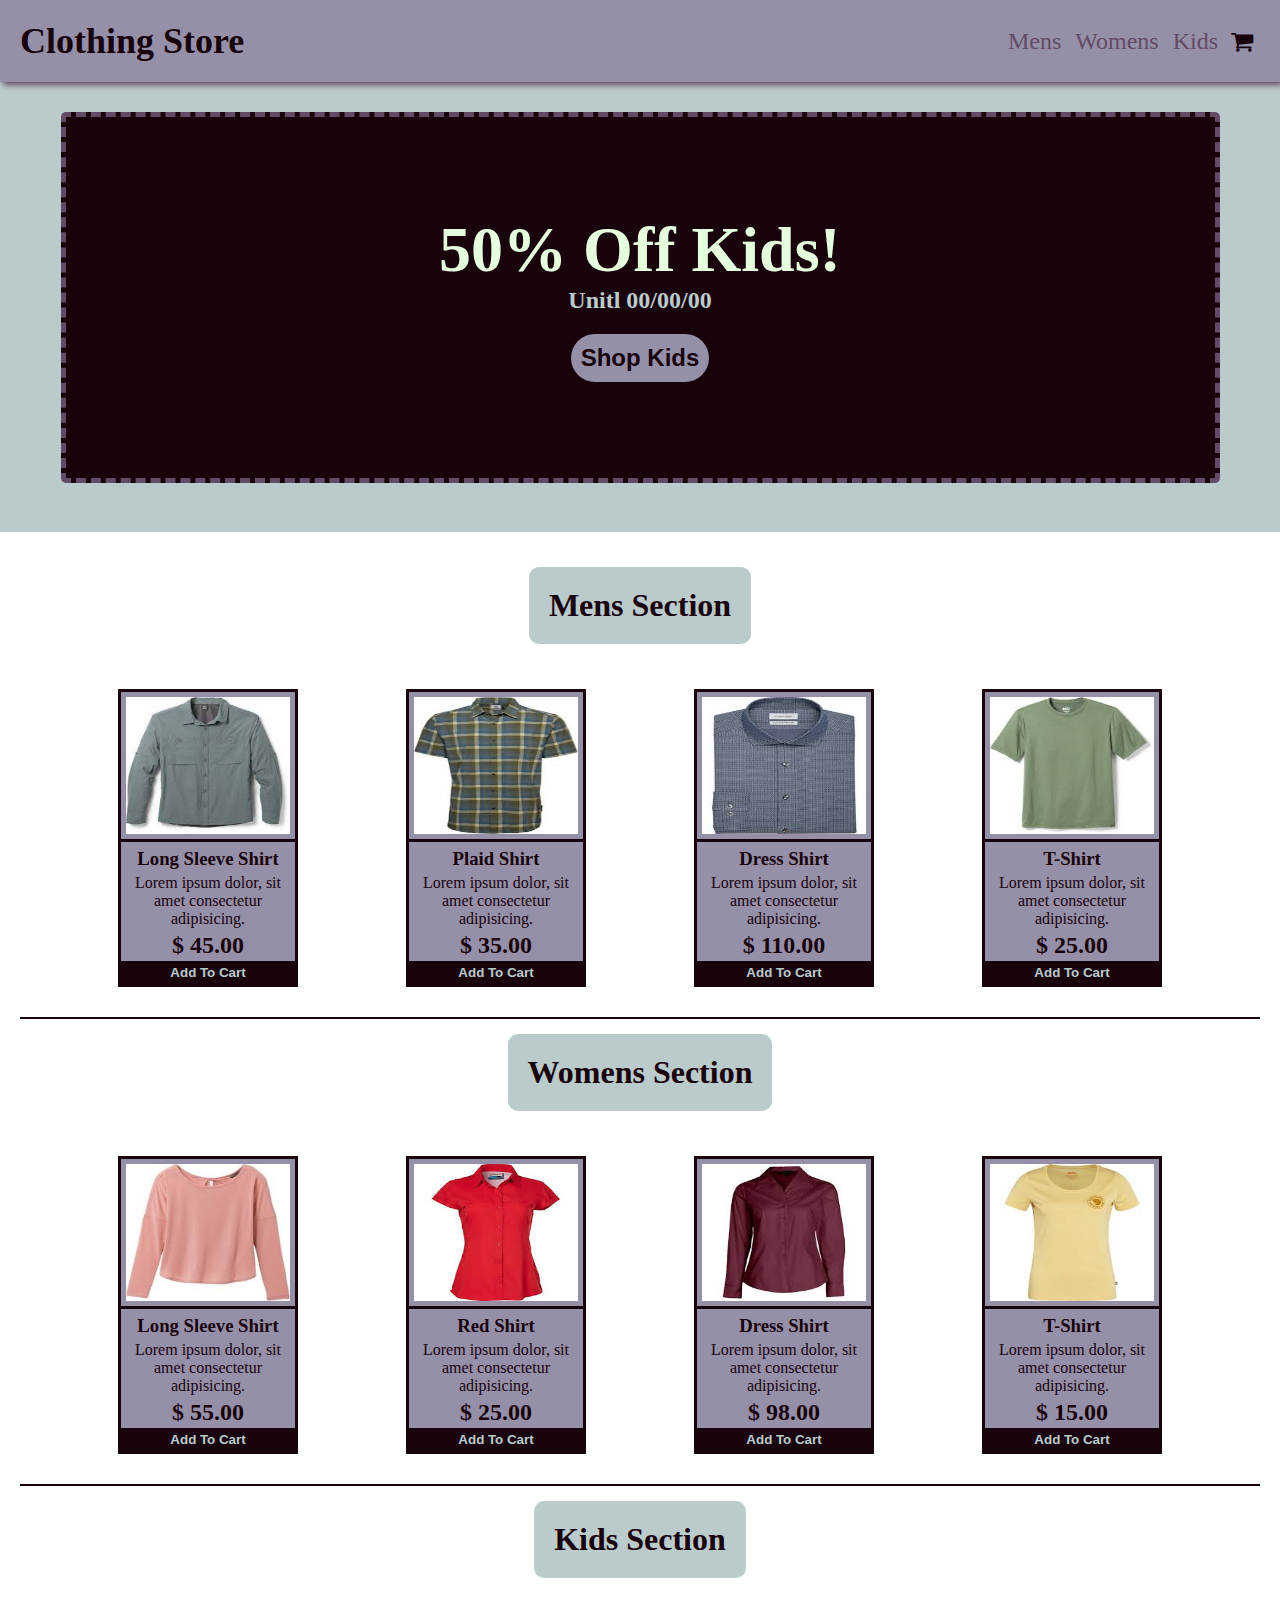
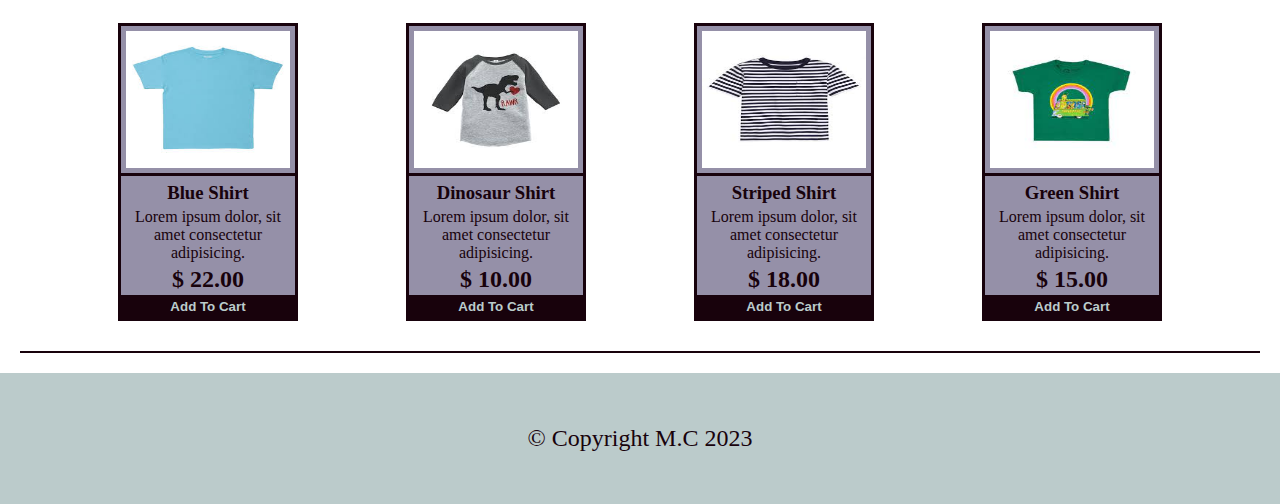
<file: index.html>
<!DOCTYPE html>
<html lang="en">
<head>
    <meta charset="UTF-8">
    <meta http-equiv="X-UA-Compatible" content="IE=edge">
    <meta name="viewport" content="width=device-width, initial-scale=1.0">
    <link rel="stylesheet" href="https://cdnjs.cloudflare.com/ajax/libs/font-awesome/4.7.0/css/font-awesome.min.css">
    <link rel="stylesheet" href="style.css">
    <title>Clothing Store</title>
</head>
<body>
    <nav class="nav-bar">
        <a href="#" class="title"><h2 id="title">Clothing Store</h2></a>
        <div class="hamburger" id="hamburger">
            <div class="bar1"></div>
            <div class="bar2"></div>
            <div class="bar3"></div>
        </div>
        <div class="menu-container">
            <div class="menu" id="menu">
                <a href="#mens">Mens</a>
                <a href="#womens">Womens</a>
                <a href="#kids">Kids</a>
            </div>
           <a href="cart.html" class="cart-file">
            <div class="cart" id="shopping-cart">
                <i class="fa fa-shopping-cart" id="cart"></i>
                <div class="cart-amount" id="cart-amount"></div>
            </div>
           </a>
        </div>
    </nav> 
    <header>
            <div class="discount">
                <h1>50% Off Kids!</h1>
                <h2>Unitl 00/00/00</h2>
                <a href="#kids"><button>Shop Kids</button></a>
            </div>       
    </header>
    <main>
        <h2 id="mens">Mens Section</h2>
        <div class="Mens-Section">
            <div id="card" class="card">
                <img src="images/mensLongSleeve.jpg" alt="mensLongSleeve">
                <h3>Long Sleeve Shirt</h3>
                <p>Lorem ipsum dolor, sit amet consectetur adipisicing.</p>
                <h4>$ 45.00</h4>
                <button class="add-to-cart" id="Mens-Long-Slevve">Add To Cart</button>
            </div>
            <div id="card" class="card">
                <img src="images/mensPladShirt.jpg" alt="mensPladShirt">
                <h3>Plaid Shirt</h3>
                <p>Lorem ipsum dolor, sit amet consectetur adipisicing.</p>
                <h4>$ 35.00</h4>
                <button class="add-to-cart" id="Mens-Plaid-Shirt">Add To Cart</button>
            </div> 
            <div id="card" class="card">
                <img src="images/mesnDressShirt.jpg" alt="mesnDressShirt">
                <h3>Dress Shirt</h3>
                <p>Lorem ipsum dolor, sit amet consectetur adipisicing.</p>
                <h4>$ 110.00</h4>
                <button class="add-to-cart" id="Mens-Dress-Shirt">Add To Cart</button>
            </div> 
            <div id="card" class="card">
                <img src="images/mesnT-Shirt.jpg" alt="mesnT-Shirt">
                <h3>T-Shirt</h3>
                <p>Lorem ipsum dolor, sit amet consectetur adipisicing.</p>
                <h4>$ 25.00</h4>
                <button class="add-to-cart" id="Mens-T-Shirt">Add To Cart</button>
            </div>  
        </div>
        <h2 id="womens">Womens Section</h2>
        <div class="Womens-Section">
            <div id="card" class="card">
                <img src="images/womensLongSleeve.jpg" alt="mensLongSleeve">
                <h3>Long Sleeve Shirt</h3>
                <p>Lorem ipsum dolor, sit amet consectetur adipisicing.</p>
                <h4>$ 55.00</h4>
                <button class="add-to-cart" id="Womens-Long-Sleeve">Add To Cart</button>
            </div>
            <div id="card" class="card">
                <img src="images/womensRedShirt.jpg" alt="womensRedShirt">
                <h3>Red Shirt</h3>
                <p>Lorem ipsum dolor, sit amet consectetur adipisicing.</p>
                <h4>$ 25.00</h4>
                <button class="add-to-cart" id="Womens-Red-Shirt">Add To Cart</button>
            </div> 
            <div id="card" class="card">
                <img src="images/womesnDressShirt.jpg" alt="womesnDressShirt">
                <h3>Dress Shirt</h3>
                <p>Lorem ipsum dolor, sit amet consectetur adipisicing.</p>
                <h4>$ 98.00</h4>
                <button class="add-to-cart" id="Womens-Dress-Shirt">Add To Cart</button>
            </div> 
            <div id="card" class="card">
                <img src="images/yellowShirt.jpg" alt="yellowShirt">
                <h3>T-Shirt</h3>
                <p>Lorem ipsum dolor, sit amet consectetur adipisicing.</p>
                <h4>$ 15.00</h4>
                <button class="add-to-cart" id="Womens-Yellow-Shirt">Add To Cart</button>
            </div> 
        </div>
        <h2 id="kids">Kids Section</h2>
        <div class="Kids-Section">
            <div id="card" class="card">
                <img src="images/kidsBlueShirt.jpg" alt="kidsBlueShirt">
                <h3>Blue Shirt</h3>
                <p>Lorem ipsum dolor, sit amet consectetur adipisicing.</p>
                <h4>$ 22.00</h4>
                <button class="add-to-cart" id="Kids-Blue-Shirt">Add To Cart</button>
            </div>
            <div id="card" class="card">
                <img src="images/kidsDinosaurShirt.jpg" alt="kidsDinosaurShirt">
                <h3>Dinosaur Shirt</h3>
                <p>Lorem ipsum dolor, sit amet consectetur adipisicing.</p>
                <h4>$ 10.00</h4>
                <button class="add-to-cart" id="Kids-Dinosaur-Shirt">Add To Cart</button>
            </div> 
            <div id="card" class="card">
                <img src="images/kidsStripedShirt.jpg" alt="kidsStripedShirt">
                <h3>Striped Shirt</h3>
                <p>Lorem ipsum dolor, sit amet consectetur adipisicing.</p>
                <h4>$ 18.00</h4>
                <button class="add-to-cart" id="Kids-Striped-Shirt">Add To Cart</button>
            </div> 
            <div id="card" class="card">
                <img src="images/KidsGreenShirt.jpg" alt="KidsGreenShirt">
                <h3>Green Shirt</h3>
                <p>Lorem ipsum dolor, sit amet consectetur adipisicing.</p>
                <h4>$ 15.00</h4>
                <button class="add-to-cart" id="Kids-Green-Shirt">Add To Cart</button>
            </div> 
        </div>
    </main>
    <footer>
        <p>&copy; Copyright M.C 2023</p>
    </footer>
   
    
    <script src="main.js"></script>
</body>
</html>
</file>
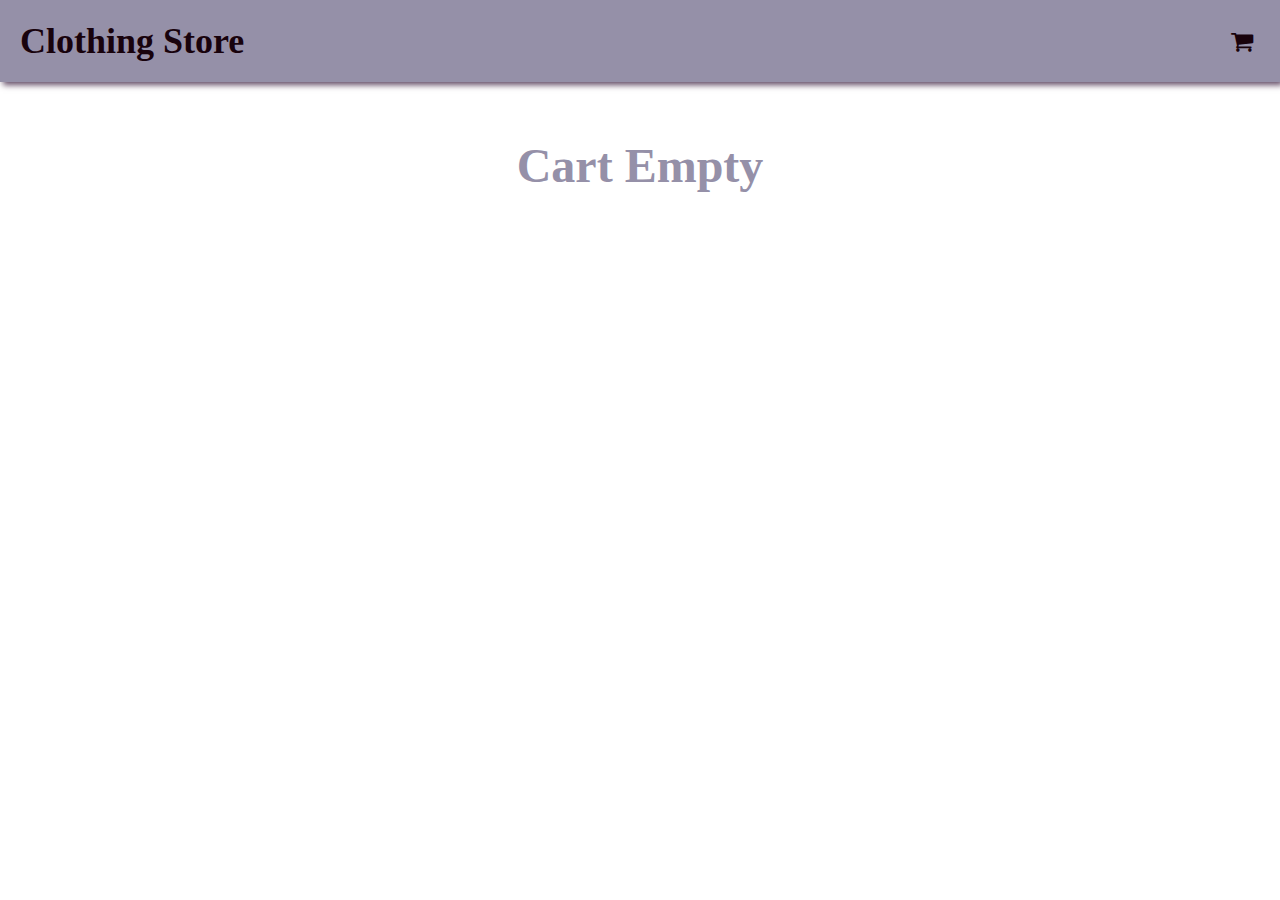
<file: cart.html>
<!DOCTYPE html>
<html lang="en">
<head>
    <meta charset="UTF-8">
    <meta http-equiv="X-UA-Compatible" content="IE=edge">
    <meta name="viewport" content="width=device-width, initial-scale=1.0">
    <link rel="stylesheet" href="https://cdnjs.cloudflare.com/ajax/libs/font-awesome/4.7.0/css/font-awesome.min.css">
    <link rel="stylesheet" href="style.css">
    <title>Clothing Store</title>
</head>
<body>
    <nav class="nav-bar">
        <a href="index.html" class="title"><h2 id="title">Clothing Store</h2></a>
        <div class="hamburger" id="hamburger">
            <div class="bar1"></div>
            <div class="bar2"></div>
            <div class="bar3"></div>
        </div>
        <div class="menu-container">
           <a href="cart.html" class="cart-file">
            <div class="cart" id="shopping-cart">
                <i class="fa fa-shopping-cart" id="cart"></i>
                <div class="cart-amount" id="cart-amount"></div>
            </div>
           </a>
        </div>
    </nav> 
    <main id="cart-container" class="cart-container">
        
    </main>
    <p id="total"></p>
    
    <script src="main.js"></script>
    </body>
</file>
<file: style.css>
*{
    margin: 0;
    padding: 0;
    box-sizing: border-box;
}

html{
    scroll-behavior: smooth;
    
}

html::-webkit-scrollbar{
    display: none;
}

:root{
    --nyanza: #e5ffdeff;
    --ash-gray: #bbcbcbff;
    --cool-gray: #9590a8ff;
    --english-violet: #634b66ff;
    --licorice: #18020cff;
}

.nav-bar{
    padding: 20px;
    align-items: center;
    display: flex;
    background-color: var(--cool-gray);
    width: 100vw;
    box-shadow: 3px 3px 6px var(--english-violet);
    z-index: 10;
    position: relative;
}

.title{
    color: var(--licorice);
    width: 100%;
    font-size: 1.5rem;
    text-decoration: none;
}

.menu-container{
    display: flex;
    align-items: center;
    width: 100%;
    justify-content: flex-end;
}

.cart-file{
    text-decoration: none;
}


nav .cart{
    display: flex;
    align-items: center;
    cursor: pointer;
}

.cart .cart-amount, .fa{
    font-size: 1.5rem;
    padding: 2.5px;
    color: var(--licorice);
}

.cart .cart-amount{
    position: relative;
    bottom: 8px;
    right: 5px;
    color: var(--licorice);
    
}

.hamburger{
    display: flex;
    flex-direction: column;
    display: none;
}

.bar1,.bar2,.bar3{
    height: 4px;
    width: 25px;
    margin: 3px;
    transition: .8s;
    background-color: var(--english-violet);
}

.menu a{
    text-decoration: none;
    color: var(--english-violet);
    margin-right: 10px;
    font-size: 1.5rem;
    transition: .5s;
}

nav a:hover{
    color: var(--licorice);
}

@media(max-width: 500px){

    nav{
        display: flex;
        flex-direction: column;
    }

    .menu-container{
        display: flex;
        flex-direction: row;
        justify-content: space-evenly;
        justify-content: center;
    }

    .hamburger{
        display: block;
        margin-left: auto;
        margin: 10px;
    }

    .title{
        text-align: center;
    }
   

    .toggle.title{
        display: none;
       
    }


    nav a{
        font-size: 1rem;
    }

    .menu{
        display: none;
    }

    .toggle.menu{
        display: flex;
    }


    .toggle .bar1 {
        transform: translate(0, 6.8px) rotate(-45deg);
      }
      
    .toggle .bar2 {opacity: 0;}
      
    .toggle .bar3 {
        transform: translate(0, -6.8px) rotate(45deg);
      }

    .cart-amount, .fa-shopping-cart{
        display: none;
    }
   
    .toggle.cart-amount{
        display: block;
        transition: .5s;
    }

    .toggle.fa-shopping-cart{
        display: block;
        transition: .5s;
    }
}

header{
    height: 50vh;
    width: 100vw;
    background-color: var(--ash-gray);
    padding: 30px;
}


.discount{
    background-color: var(--licorice);
    width: 95%;
    height: 95%;
    margin: 0 auto;
    border-radius: 5px;
    display: flex;
    flex-direction: column;
    align-items: center;
    justify-content: center;
    border: 5px dashed var(--english-violet);
    padding: 10px;

}

.discount h1{
    color: var(--nyanza);
    font-size: 4rem;
    animation-name: kidSale;
    animation-duration: 5s;
    animation-iteration-count: 5s;
}

@keyframes kidSale {
    0%{color: var(--licorice);}
    25%{color: var(--nyanza);}
    50%{color: var(--licorice);}
    75%{color: var(--nyanza);}
    100%{color: var(--licorice);}
}

.discount h2{
    color: var(--ash-gray);
}

.discount button{
    padding: 10px;
    font-size: 1.5rem;
    background-color: var(--cool-gray);
    color: var(--licorice);
    font-weight: bold;
    border-radius: 25px;
    border: none;
    outline: none;
    margin-top: 20px;
    cursor: pointer;
}

.discount button:hover{
    background-color: var(--ash-gray);
}


@media(max-width: 768px){

    .discount h1{
        font-size: 2.5rem;
    }

    .discount h2{
        font-size: 1rem;
    }

    .discount button{
        font-size: 1rem;
    }
}



main{
    padding: 20px;
}

main h2{
    text-align: center;
    padding: 20px;
    font-size: 2rem;
    background-color: var(--ash-gray);
    width: fit-content;
    margin: 15px auto;
    border-radius: 10px;
    color: var(--licorice);
    
}





main .Mens-Section, .Womens-Section, .Kids-Section{
    display: grid;
    grid-template-columns: repeat(4, 200px);
    justify-content: center;
    justify-content: space-evenly;
    gap: 20px;
    border-bottom: 2px solid var(--licorice);
    padding: 20px;
}

@media(max-width: 1000px){
    main .Mens-Section, .Womens-Section, .Kids-Section{
        display: grid;
        grid-template-columns: repeat(2, 200px);
        justify-content: center;
        justify-content: space-evenly;
    }
}

@media(max-width: 500px){
    main .Mens-Section, .Womens-Section, .Kids-Section{
        display: grid;
        grid-template-columns: repeat(1, 200px);
        justify-content: center;
        justify-content: space-evenly;
    }
}


.card{
    border: 3px solid var(--licorice);
    margin: 10px;
    background-color: var(--cool-gray);
}

.card img{
    width: 100%;
    height: 150px;
    border-bottom: 3px solid var(--licorice);
    border-width: 100%;
    padding: 5px;
}

.card h3,h4,p{
    text-align: center;
    color: var(--licorice);
    padding: 2px;
}

.card h3{
    font-weight: bold;
}

.card h4{
    font-size: 1.5rem;
}

.add-to-cart{
    width: 100%;
    background-color: var(--licorice);
    border: none;
    outline: none;
    color: var(--ash-gray);
    padding: 4px;
    font-weight: bold;
}

.add-to-cart:hover{
    background-color: var(--cool-gray);
    color: var(--licorice);
}

.add-to-cart:active{
    background-color: var(--ash-gray);
    color: var(--licorice);
}

.addedToCart{
    background-color: gray;
    opacity: .5;
    cursor: none;
}

.addedToCart:hover{
    background-color: gray;
    opacity: .5;
    cursor: none;
    color: var(--ash-gray);
}


footer{
    padding: 50px;
    background-color: var(--ash-gray);
}

footer p{
    color: var(--licorice);
    font-size: 1.5rem;
}

/* Shopping Cart */

.cart-container{
    padding: 6px;
}

.items-container{
    display: flex;
    align-items: center;
    justify-content: space-between;
    background-color: var(--cool-gray);
    border-radius: 10px;
    padding: 20px;
    margin: 10px;
}

.cart-img{
    width: 100px;
    height: 100px;
    
}

.remove-button{
    padding: 10px;
    border-radius: 10px;
    background-color: var(--licorice);
    color: var(--nyanza);
    border: none;
    outline: none;
    box-shadow: 3px 3px 4px var(--licorice);
    font-size: 1rem;
    cursor: pointer;
}

.remove-button:active{
    background-color: var(--english-violet);
    color: var(--licorice);
}

.cart-message{
    text-align: center;
    color: var(--cool-gray);
    margin-top: 50px;
    font-size: 3rem;

}


.item-amount{
    width: 50px;
    font-size: 1.5rem;
    color: var(--licorice);
    background-color: var(--ash-gray);
    text-align: center;
}

@media(max-width: 768px){
    .items-container{
        padding: 10px;
        margin: 5px;
    }

    .cart-img{
        width: 60px;
        height: 60px;
    }

    .remove-button{
        padding: 4px;
        font-size: .6rem;
    }
    
    .cart-price, .cart-name{
        font-size: .8rem;
    }

    .item-amount{
        font-size: .8rem;
        width: 30px;
    }
}

#total{
    font-size: 2rem;
    color: var(--licorice);
}

@media(max-width: 768px){
    #total{
        font-size: 1rem;
    }


}
</file>
